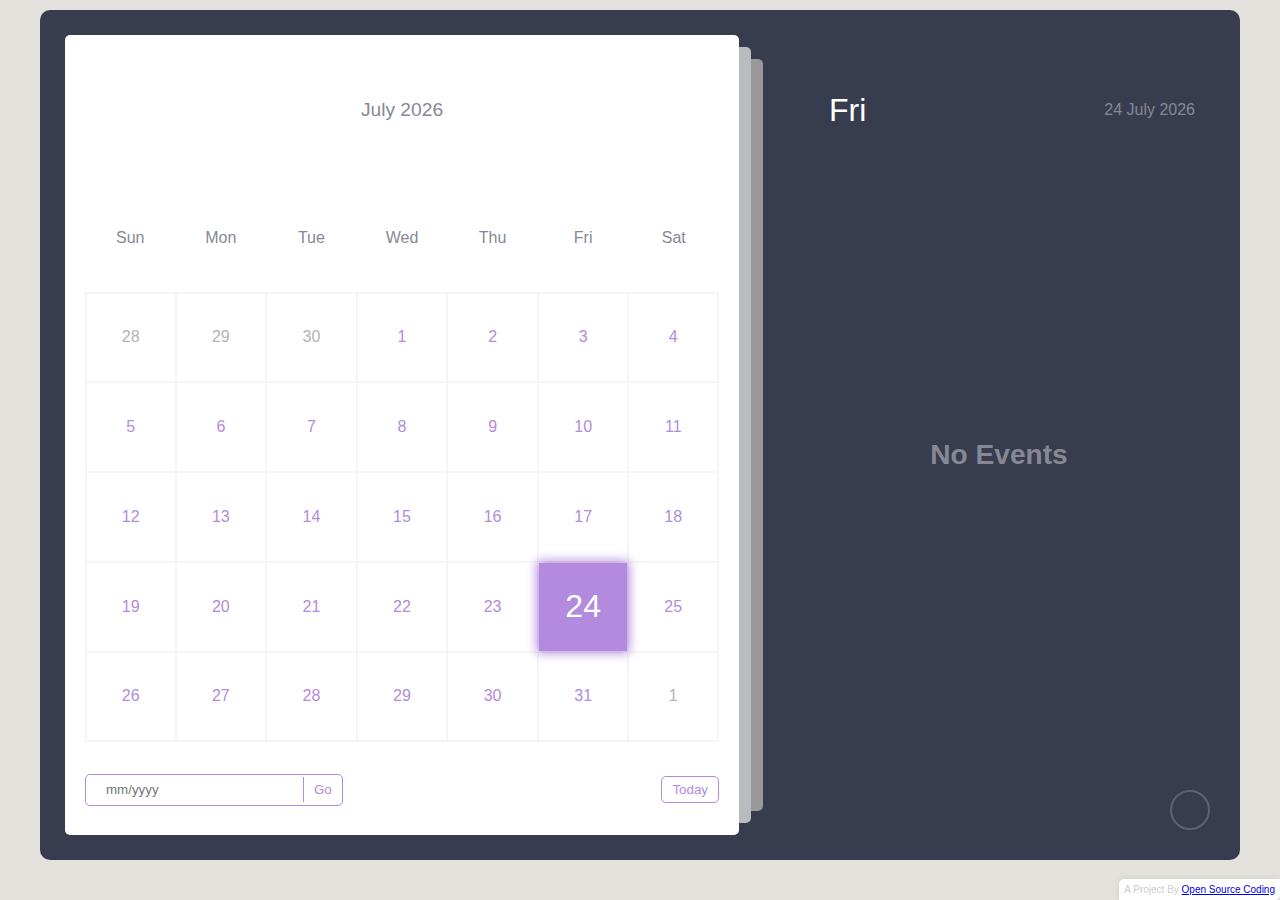
<file: CalanderWithEvents/index.html>
<!DOCTYPE html>
<html lang="en">
  <head>
    <meta charset="UTF-8" />
    <meta http-equiv="X-UA-Compatible" content="IE=edge" />
    <meta name="viewport" content="width=device-width, initial-scale=1.0" />
    <meta
      name="description"
      content="Stay organized with our user-friendly Calendar featuring events, reminders, and a customizable interface. Built with HTML, CSS, and JavaScript. Start scheduling today!"
    />
    <meta
      name="keywords"
      content="calendar, events, reminders, javascript, html, css, open source coding"
    />
    <link
      rel="stylesheet"
      href="https://cdnjs.cloudflare.com/ajax/libs/font-awesome/6.2.0/css/all.min.css"
      integrity="sha512-xh6O/CkQoPOWDdYTDqeRdPCVd1SpvCA9XXcUnZS2FmJNp1coAFzvtCN9BmamE+4aHK8yyUHUSCcJHgXloTyT2A=="
      crossorigin="anonymous"
      referrerpolicy="no-referrer"
    />
    <link rel="stylesheet" href="style.css" />
    <title>Calendar with Events</title>
  </head>
  <body>
    <div class="container">
      <div class="left">
        <div class="calendar">
          <div class="month">
            <i class="fas fa-angle-left prev"></i>
            <div class="date">december 2015</div>
            <i class="fas fa-angle-right next"></i>
          </div>
          <div class="weekdays">
            <div>Sun</div>
            <div>Mon</div>
            <div>Tue</div>
            <div>Wed</div>
            <div>Thu</div>
            <div>Fri</div>
            <div>Sat</div>
          </div>
          <div class="days"></div>
          <div class="goto-today">
            <div class="goto">
              <input type="text" placeholder="mm/yyyy" class="date-input" />
              <button class="goto-btn">Go</button>
            </div>
            <button class="today-btn">Today</button>
          </div>
        </div>
      </div>
      <div class="right">
        <div class="today-date">
          <div class="event-day">wed</div>
          <div class="event-date">12th december 2022</div>
        </div>
        <div class="events"></div>
        <div class="add-event-wrapper">
          <div class="add-event-header">
            <div class="title">Add Event</div>
            <i class="fas fa-times close"></i>
          </div>
          <div class="add-event-body">
            <div class="add-event-input">
              <input type="text" placeholder="Event Name" class="event-name" />
            </div>
            <div class="add-event-input">
              <input
                type="text"
                placeholder="Event Time From"
                class="event-time-from"
              />
            </div>
            <div class="add-event-input">
              <input
                type="text"
                placeholder="Event Time To"
                class="event-time-to"
              />
            </div>
          </div>
          <div class="add-event-footer">
            <button class="add-event-btn">Add Event</button>
          </div>
        </div>
      </div>
      <button class="add-event">
        <i class="fas fa-plus"></i>
      </button>
    </div>
    <script src="script.js"></script>
  </body>
</html>
</file>
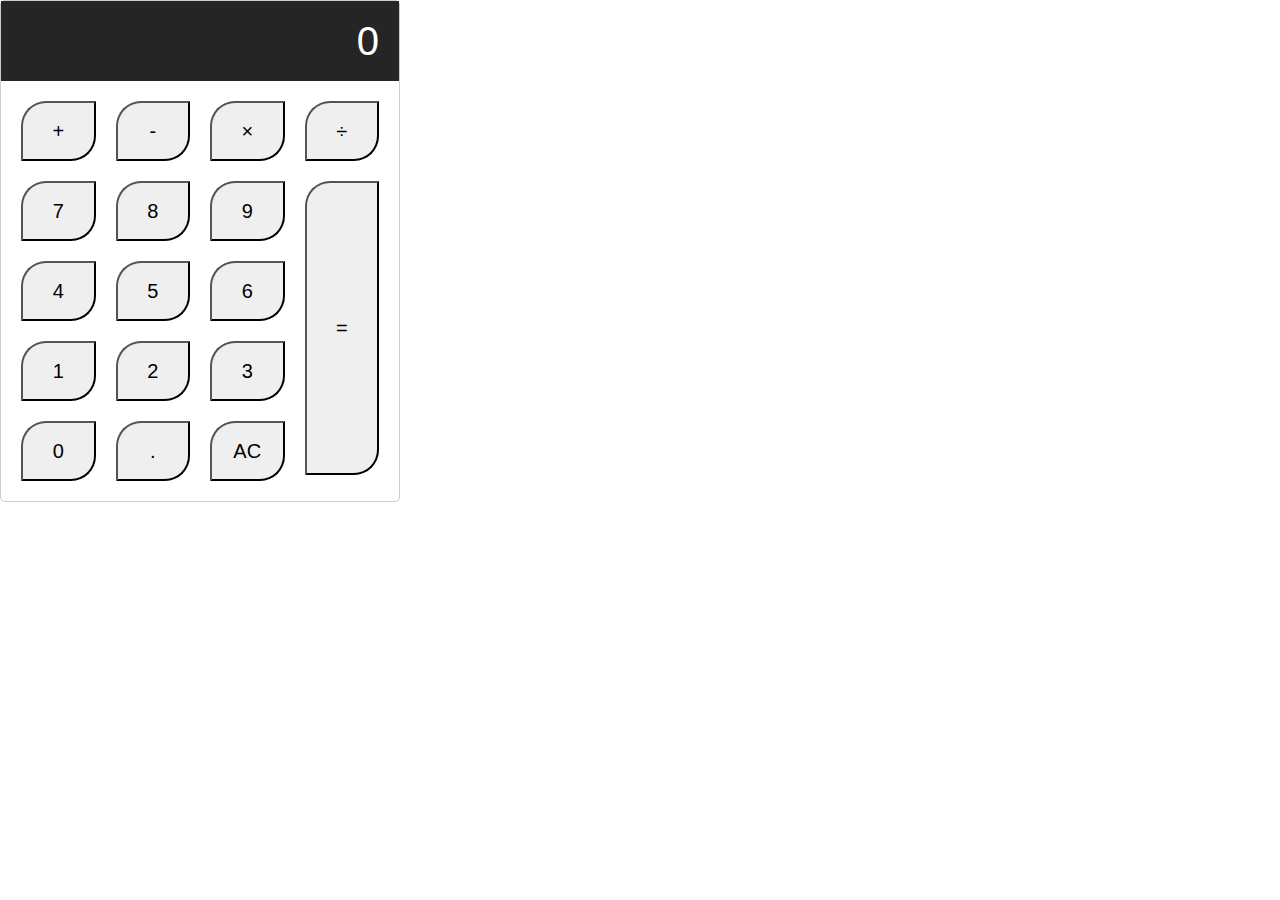
<file: Calculator/index.html>
<!DOCTYPE html>
<html lang="en">
<head>
    <meta charset="UTF-8">
    <meta name="viewport" content="width=device-width, initial-scale=1.0">
    <title>Calculator</title>
    <link rel="stylesheet" href="style.css">
</head>
<body>
    <div class="calculator card">

        <input type="text" class="calculator-screen z-depth-1" value=""  />
      
        <div class="calculator-keys">
      
          <button type="button" class="operator btn btn-info" value="+">+</button>
          <button type="button" class="operator btn btn-info" value="-">-</button>
          <button type="button" class="operator btn btn-info" value="*">&times;</button>
          <button type="button" class="operator btn btn-info" value="/">&divide;</button>
      
          <button type="button" value="7" class="btn btn-light waves-effect">7</button>
          <button type="button" value="8" class="btn btn-light waves-effect">8</button>
          <button type="button" value="9" class="btn btn-light waves-effect">9</button>
      
      
          <button type="button" value="4" class="btn btn-light waves-effect">4</button>
          <button type="button" value="5" class="btn btn-light waves-effect">5</button>
          <button type="button" value="6" class="btn btn-light waves-effect">6</button>
      
      
          <button type="button" value="1" class="btn btn-light waves-effect">1</button>
          <button type="button" value="2" class="btn btn-light waves-effect">2</button>
          <button type="button" value="3" class="btn btn-light waves-effect">3</button>
      
      
          <button type="button" value="0" class="btn btn-light waves-effect">0</button>
          <button type="button" class="decimal function btn btn-secondary" value=".">.</button>
          <button type="button" class="all-clear function btn btn-danger btn-sm" value="all-clear">AC</button>
      
          <button type="button" class="equal-sign operator btn btn-default" value="=">=</button>
      
        </div>
      </div>
      <script src="script.js"></script>
</body>
</html>
</file>
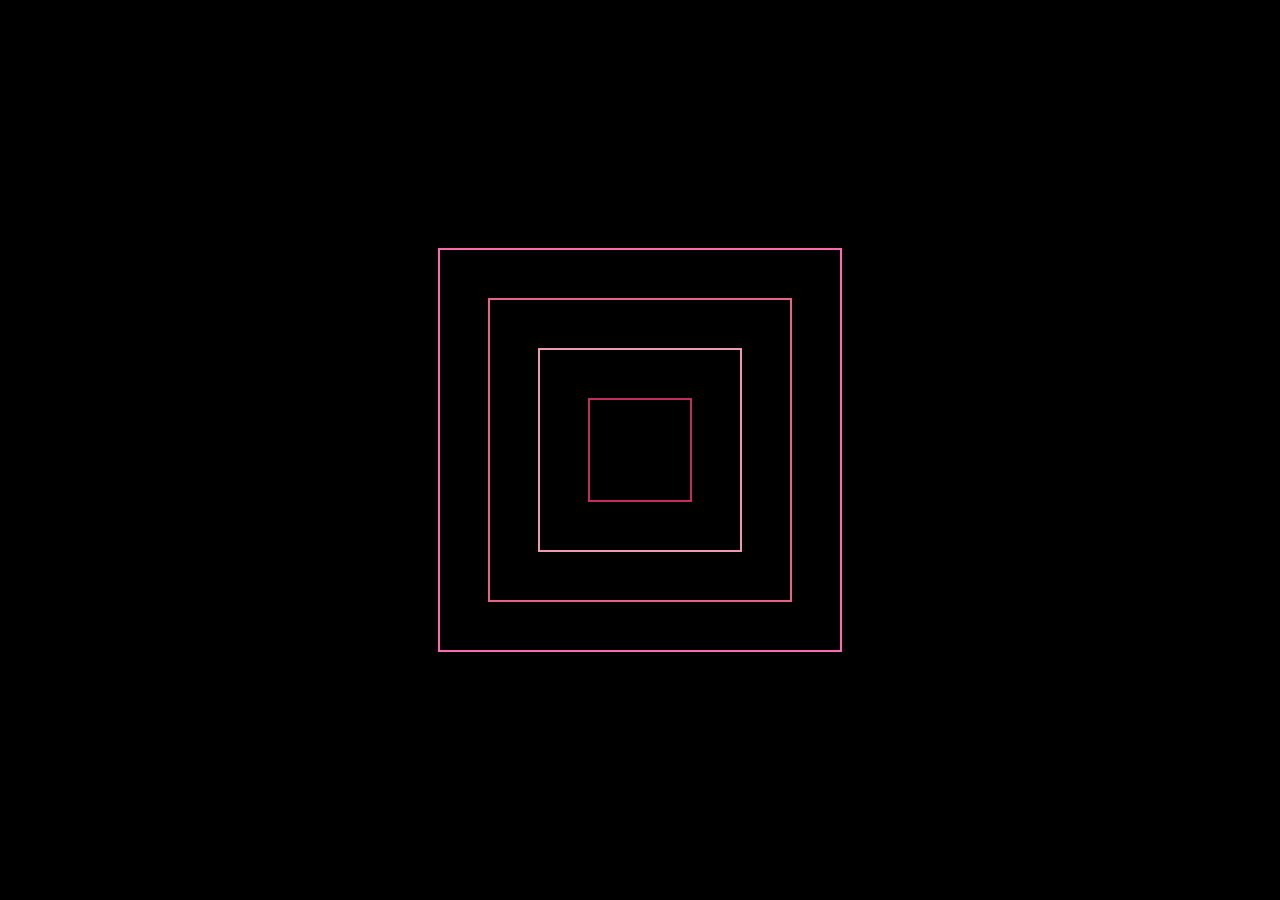
<file: Concentric Square3D/index.html>
<!DOCTYPE html>
<html lang="en">
<head>
    <meta charset="UTF-8">
    <meta name="viewport" content="width=device-width, initial-scale=1.0">
    <title>Document</title>
    <link rel="stylesheet" href="style.css">
    
</head>
<body>
    <div class="tile neon" id="neon">
   <ul class="animated-squares">
    <li class="square square-one"></li>
    <li class="square square-two"></li>
    <li class="square square-three"></li>
    <li class="square square-four"></li>
    <li class="square little-square square-five"></li>
    <li class="square little-square square-six"></li>
    <li class="square little-square square-seven"></li>
    <li class="square little-square square-eight"></li>
    <li class="square tiny-square square-nine"></li>
    <li class="square tiny-square square-ten"></li>
    <li class="square tiny-square square-eleven"></li>
    <li class="square tiny-square square-twelve"></li>
    <li class="square big-square square-thirteen"></li>
    <li class="square big-square square-fourteen"></li>
    <li class="square big-square square-fifteen"></li>
    <li class="square big-square square-sixteen"></li>
   </ul>
</div>
<script src="script.js"></script>
</body>
</html>
</file>
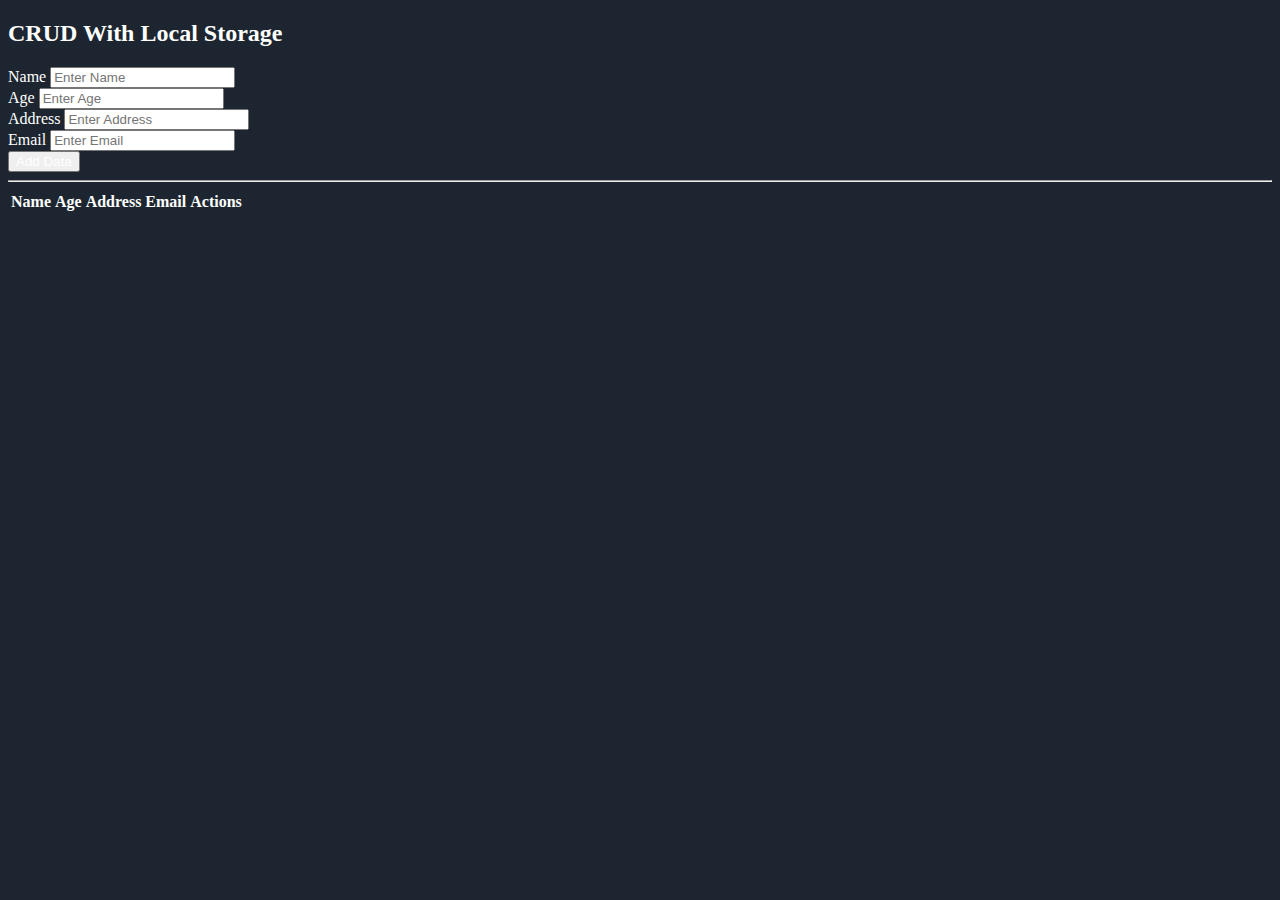
<file: CRUDUsingLS/index.html>
<!DOCTYPE html>
<html lang="en">
<head>
    <meta charset="UTF-8">
    <meta name="viewport" content="width=device-width, initial-scale=1.0">
    <title>CRUD Using LocalStorage</title>
    <link rel="stylesheet" href="style.css">
    <link href="https://cdn.jsdelivr.net/npm/bootstrap@5.3.0/dist/css/bootstrap.min.css" rel="stylesheet" integrity="sha384-9ndCyUaIbzAi2FUVXJi0CjmCapSmO7SnpJef0486qhLnuZ2cdeRhO02iuK6FUUVM" crossorigin="anonymous">
</head>
<body>
    <div class="container">
        <h2 class="mt-5 mb-5">CRUD With Local Storage</h2>
        <div class="mb-5">
            <div class="form-group col-mb6 mb-3">
                <label for="name">Name</label>
                <input type="text" name="name" class="form-control" id="name" placeholder="Enter Name">
            </div>
            <div class="form-group col-mb6 mb-3">
                <label for="age">Age</label>
                <input type="number" name="age" class="form-control" id="age" placeholder="Enter Age">
            </div>
            <div class="form-group col-mb6 mb-3">
                <label for="address">Address</label>
                <input type="text" name="address" class="form-control" id="address" placeholder="Enter Address">
            </div>
            <div class="form-group col-mb6 mb-3">
                <label for="email">Email</label>
                <input type="email" name="email" class="form-control" id="email" placeholder="Enter Email">
            </div>
            <div class="col-lg-12 mt-5">
                <button class="btn btn-success" id="Submit" onclick="AddData()">Add Data</button>
                <button class="btn btn-primary" id="Update">Update</button>

            </div>
        </div>
        <hr>
        <div class="row mt-5">
            <div class="col-12">
                <table class="table table-bordered" id="crudTable">
                    <thead>
                        <tr>
                            <th>Name</th>
                            <th>Age</th>
                            <th>Address</th>
                            <th>Email</th>
                            <th>Actions</th>
                        </tr>
                    </thead>
                    <tbody>

                    </tbody>
                </table>
            </div>
        </div>
    </div>
    <script src="script.js"></script>
</body>
</html>
</file>
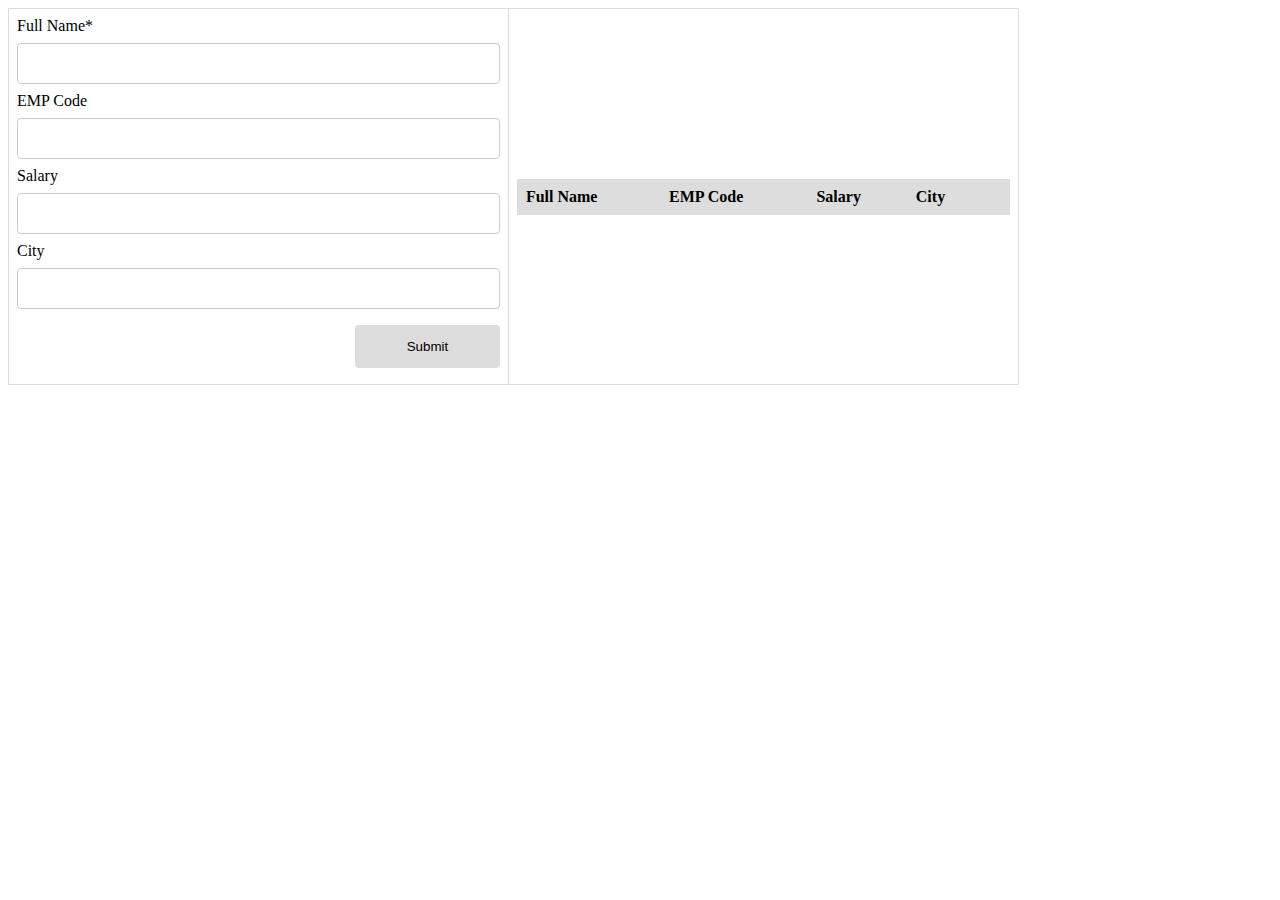
<file: CRUDDemo/CrudHTML.html>
<!DOCTYPE html>
<html lang="en">
<head>
    <meta charset="UTF-8">
    <meta name="viewport" content="width=device-width, initial-scale=1.0">
    <title>CRUD Demo</title>
    <link rel="Stylesheet" href="CrudCSS.css">
</head>
<body>
    <table>
        <tr>
            <td>
                <form onsubmit="event.preventDefault();onFormSubmit();" autocomplete="off">
                    <div>
                        <label>Full Name*</label><label class="validation-error hide" id="fullNameValidationError">This field is required.</label>
                        <input type="text" name="fullName" id="fullName">
                    </div>
                    <div>
                        <label>EMP Code</label>
                        <input type="text" name="empCode" id="empCode">
                    </div>
                    <div>
                        <label>Salary</label>
                        <input type="text" name="salary" id="salary">
                    </div>
                    <div>
                        <label>City</label>
                        <input type="text" name="city" id="city">
                    </div>
                    <div  class="form-action-buttons">
                        <input type="submit" value="Submit">
                    </div>
                </form>
            </td>
            <td>
                <table class="list" id="employeeList">
                    <thead>
                        <tr>
                            <th>Full Name</th>
                            <th>EMP Code</th>
                            <th>Salary</th>
                            <th>City</th>
                            <th></th>
                        </tr>
                    </thead>
                    <tbody>

                    </tbody>
                </table>
            </td>
        </tr>
    </table>
    <script src="CrudJS.js"></script>
</body>
</html>
</file>
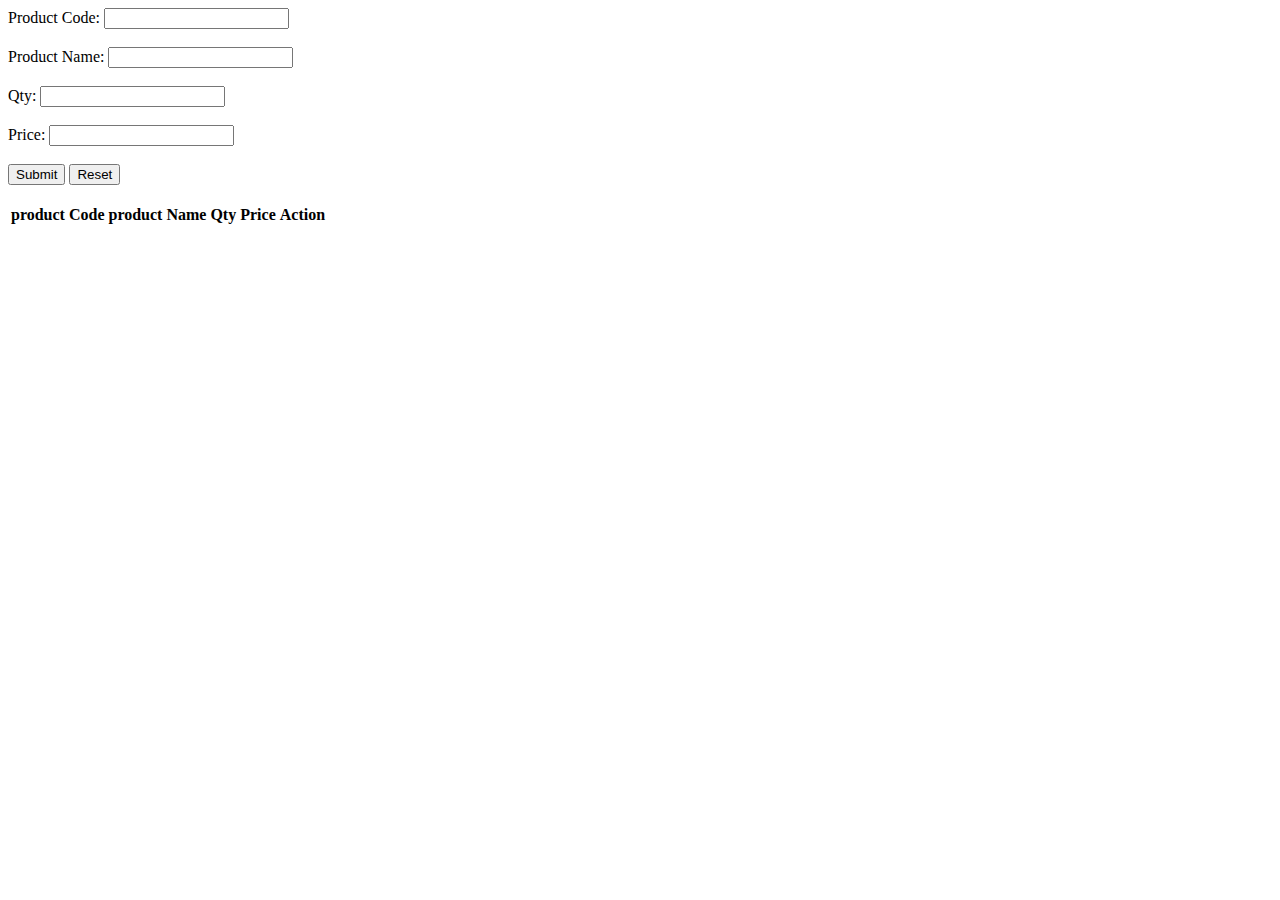
<file: CRUDDemo/Nidi.html>
<!DOCTYPE html>
<html lang="en">
  <head>
    <meta charset="UTF-8" />
    <meta name="viewport" content="width=device-width, initial-scale=1.0" />
    <title>FromData</title>
  </head>
  <body>
    <form id="myForm" onsubmit=" return onFromSubmit(event.preventDefault())">
      <div>
        <label for="productCode">Product Code:</label>
        <input type="text" name="productCode" id="productCode" />
      </div>
      <br />
      <div>
        <label for="product">Product Name:</label>
        <input type="text" name="product" id="product" />
      </div>
      <br />
      <div>
        <label for="qty">Qty:</label>
        <input type="number" name="qty" id="qty" />
      </div>
      <br />
      <div>
        <label for="perprice">Price:</label>
        <input type="number" name="perprice" id="perprice" />
      </div>
      <br />

      <div class="form-action-btn">
        <input type="submit" value="Submit" />
        <input type="reset" value="Reset" />
      </div>
    </form>
    <br />
    <table>
      <thead>
        <tr>
          <th>product Code</th>
          <th>product Name</th>
          <th>Qty</th>
          <th>Price</th>
          <th>Action</th>
        </tr>
      </thead>
      <tbody class="tbody"></tbody>
    </table>
    <script>
      var array = [];

      function onFromSubmit() {
        // store data in object name from data
        var fromData = {};
        var selectedRow=null;

        fromData["productCode"] = document.getElementById("productCode").value;
        fromData["product"] = document.getElementById("product").value;
        fromData["qty"] = document.getElementById("qty").value;
        fromData["perprice"] = document.getElementById("perprice").value;

        array.push(fromData);
        // Call the createTable function to generate the table
        createTable();

        document.getElementById("myForm").reset();
      }

      function createTable() {
        const tbody = document.querySelector(".tbody");

        let html = "";
        for (let i = 0; i < array.length; i++) {
          html += `<tr>
                      <td>${array[i].productCode}</td>
                      <td>${array[i].product}</td>
                      <td>${array[i].qty}</td>
                      <td>${array[i].perprice}</td>
                      <td>
                      <button onClick ='onEdit(this)'>Edit</button>
                      <button onClick ='onDelete(this)'>Delete</button></td>
                      </tr> 
                      `;
        }

        // array.forEach((item) => {

        // });
        // console.log(html);
        tbody.innerHTML = html;
      }
      //  edit and update from data
      function onEdit(id1) {
        selectedRow=id1.parentNode.parentNode;
        

      }

      //  delete button code
      function onDelete(id) {
        // console.log(id); how to get refrence
        id.parentNode.parentNode.remove();
      }
      // edit
    </script>
  </body>
</html>
</file>
<file: CalanderWithEvents/style.css>
:root {
    --primary-clr: #b38add;
  }
  * {
    margin: 0;
    padding: 0;
    box-sizing: border-box;
    font-family: "Poppins", sans-serif;
  }
  /* nice scroll bar */
  ::-webkit-scrollbar {
    width: 5px;
  }
  ::-webkit-scrollbar-track {
    background: #f5f5f5;
    border-radius: 50px;
  }
  ::-webkit-scrollbar-thumb {
    background: var(--primary-clr);
    border-radius: 50px;
  }
  
  body {
    position: relative;
    min-height: 100vh;
    display: flex;
    align-items: center;
    justify-content: center;
    padding-bottom: 30px;
    background-color: #e2e1dc;
  }
  .container {
    position: relative;
    width: 1200px;
    min-height: 850px;
    margin: 0 auto;
    padding: 5px;
    color: #fff;
    display: flex;
  
    border-radius: 10px;
    background-color: #373c4f;
  }
  .left {
    width: 60%;
    padding: 20px;
  }
  .calendar {
    position: relative;
    width: 100%;
    height: 100%;
    display: flex;
    flex-direction: column;
    flex-wrap: wrap;
    justify-content: space-between;
    color: #878895;
    border-radius: 5px;
    background-color: #fff;
  }
  /* set after behind the main element */
  .calendar::before,
  .calendar::after {
    content: "";
    position: absolute;
    top: 50%;
    left: 100%;
    width: 12px;
    height: 97%;
    border-radius: 0 5px 5px 0;
    background-color: #d3d4d6d7;
    transform: translateY(-50%);
  }
  .calendar::before {
    height: 94%;
    left: calc(100% + 12px);
    background-color: rgb(153, 153, 153);
  }
  .calendar .month {
    width: 100%;
    height: 150px;
    display: flex;
    align-items: center;
    justify-content: space-between;
    padding: 0 50px;
    font-size: 1.2rem;
    font-weight: 500;
    text-transform: capitalize;
  }
  .calendar .month .prev,
  .calendar .month .next {
    cursor: pointer;
  }
  .calendar .month .prev:hover,
  .calendar .month .next:hover {
    color: var(--primary-clr);
  }
  .calendar .weekdays {
    width: 100%;
    height: 100px;
    display: flex;
    align-items: center;
    justify-content: space-between;
    padding: 0 20px;
    font-size: 1rem;
    font-weight: 500;
    text-transform: capitalize;
  }
  .weekdays div {
    width: 14.28%;
    height: 100%;
    display: flex;
    align-items: center;
    justify-content: center;
  }
  .calendar .days {
    width: 100%;
    display: flex;
    flex-wrap: wrap;
    justify-content: space-between;
    padding: 0 20px;
    font-size: 1rem;
    font-weight: 500;
    margin-bottom: 20px;
  }
  .calendar .days .day {
    width: 14.28%;
    height: 90px;
    display: flex;
    align-items: center;
    justify-content: center;
    cursor: pointer;
    color: var(--primary-clr);
    border: 1px solid #f5f5f5;
  }
  .calendar .days .day:nth-child(7n + 1) {
    border-left: 2px solid #f5f5f5;
  }
  .calendar .days .day:nth-child(7n) {
    border-right: 2px solid #f5f5f5;
  }
  .calendar .days .day:nth-child(-n + 7) {
    border-top: 2px solid #f5f5f5;
  }
  .calendar .days .day:nth-child(n + 29) {
    border-bottom: 2px solid #f5f5f5;
  }
  
  .calendar .days .day:not(.prev-date, .next-date):hover {
    color: #fff;
    background-color: var(--primary-clr);
  }
  .calendar .days .prev-date,
  .calendar .days .next-date {
    color: #b3b3b3;
  }
  .calendar .days .active {
    position: relative;
    font-size: 2rem;
    color: #fff;
    background-color: var(--primary-clr);
  }
  .calendar .days .active::before {
    content: "";
    position: absolute;
    top: 0;
    left: 0;
    width: 100%;
    height: 100%;
    box-shadow: 0 0 10px 2px var(--primary-clr);
  }
  .calendar .days .today {
    font-size: 2rem;
  }
  .calendar .days .event {
    position: relative;
  }
  .calendar .days .event::after {
    content: "";
    position: absolute;
    bottom: 10%;
    left: 50%;
    width: 75%;
    height: 6px;
    border-radius: 30px;
    transform: translateX(-50%);
    background-color: var(--primary-clr);
  }
  .calendar .days .day:hover.event::after {
    background-color: #fff;
  }
  .calendar .days .active.event::after {
    background-color: #fff;
    bottom: 20%;
  }
  .calendar .days .active.event {
    padding-bottom: 10px;
  }
  .calendar .goto-today {
    width: 100%;
    height: 50px;
    display: flex;
    align-items: center;
    justify-content: space-between;
    gap: 5px;
    padding: 0 20px;
    margin-bottom: 20px;
    color: var(--primary-clr);
  }
  .calendar .goto-today .goto {
    display: flex;
    align-items: center;
    border-radius: 5px;
    overflow: hidden;
    border: 1px solid var(--primary-clr);
  }
  .calendar .goto-today .goto input {
    width: 100%;
    height: 30px;
    outline: none;
    border: none;
    border-radius: 5px;
    padding: 0 20px;
    color: var(--primary-clr);
    border-radius: 5px;
  }
  .calendar .goto-today button {
    padding: 5px 10px;
    border: 1px solid var(--primary-clr);
    border-radius: 5px;
    background-color: transparent;
    cursor: pointer;
    color: var(--primary-clr);
  }
  .calendar .goto-today button:hover {
    color: #fff;
    background-color: var(--primary-clr);
  }
  .calendar .goto-today .goto button {
    border: none;
    border-left: 1px solid var(--primary-clr);
    border-radius: 0;
  }
  .container .right {
    position: relative;
    width: 40%;
    min-height: 100%;
    padding: 20px 0;
  }
  
  .right .today-date {
    width: 100%;
    height: 50px;
    display: flex;
    flex-wrap: wrap;
    gap: 10px;
    align-items: center;
    justify-content: space-between;
    padding: 0 40px;
    padding-left: 70px;
    margin-top: 50px;
    margin-bottom: 20px;
    text-transform: capitalize;
  }
  .right .today-date .event-day {
    font-size: 2rem;
    font-weight: 500;
  }
  .right .today-date .event-date {
    font-size: 1rem;
    font-weight: 400;
    color: #878895;
  }
  .events {
    width: 100%;
    height: 100%;
    max-height: 600px;
    overflow-x: hidden;
    overflow-y: auto;
    display: flex;
    flex-direction: column;
    padding-left: 4px;
  }
  .events .event {
    position: relative;
    width: 95%;
    min-height: 70px;
    display: flex;
    justify-content: center;
    flex-direction: column;
    gap: 5px;
    padding: 0 20px;
    padding-left: 50px;
    color: #fff;
    background: linear-gradient(90deg, #3f4458, transparent);
    cursor: pointer;
  }
  /* even event */
  .events .event:nth-child(even) {
    background: transparent;
  }
  .events .event:hover {
    background: linear-gradient(90deg, var(--primary-clr), transparent);
  }
  .events .event .title {
    display: flex;
    align-items: center;
    pointer-events: none;
  }
  .events .event .title .event-title {
    font-size: 1rem;
    font-weight: 400;
    margin-left: 20px;
  }
  .events .event i {
    color: var(--primary-clr);
    font-size: 0.5rem;
  }
  .events .event:hover i {
    color: #fff;
  }
  .events .event .event-time {
    font-size: 0.8rem;
    font-weight: 400;
    color: #878895;
    margin-left: 15px;
    pointer-events: none;
  }
  .events .event:hover .event-time {
    color: #fff;
  }
  /* add tick in event after */
  .events .event::after {
    content: "✓";
    position: absolute;
    top: 50%;
    right: 0;
    font-size: 3rem;
    line-height: 1;
    display: none;
    align-items: center;
    justify-content: center;
    opacity: 0.3;
    color: var(--primary-clr);
    transform: translateY(-50%);
  }
  .events .event:hover::after {
    display: flex;
  }
  .add-event {
    position: absolute;
    bottom: 30px;
    right: 30px;
    width: 40px;
    height: 40px;
    display: flex;
    align-items: center;
    justify-content: center;
    font-size: 1rem;
    color: #878895;
    border: 2px solid #878895;
    opacity: 0.5;
    border-radius: 50%;
    background-color: transparent;
    cursor: pointer;
  }
  .add-event:hover {
    opacity: 1;
  }
  .add-event i {
    pointer-events: none;
  }
  .events .no-event {
    width: 100%;
    height: 100%;
    display: flex;
    align-items: center;
    justify-content: center;
    font-size: 1.5rem;
    font-weight: 500;
    color: #878895;
  }
  .add-event-wrapper {
    position: absolute;
    bottom: 100px;
    left: 50%;
    width: 90%;
    max-height: 0;
    overflow: hidden;
    border-radius: 5px;
    background-color: #fff;
    transform: translateX(-50%);
    transition: max-height 0.5s ease;
  }
  .add-event-wrapper.active {
    max-height: 300px;
  }
  .add-event-header {
    width: 100%;
    height: 50px;
    display: flex;
    align-items: center;
    justify-content: space-between;
    padding: 0 20px;
    color: #373c4f;
    border-bottom: 1px solid #f5f5f5;
  }
  .add-event-header .close {
    font-size: 1.5rem;
    cursor: pointer;
  }
  .add-event-header .close:hover {
    color: var(--primary-clr);
  }
  .add-event-header .title {
    font-size: 1.2rem;
    font-weight: 500;
  }
  .add-event-body {
    width: 100%;
    height: 100%;
    display: flex;
    flex-direction: column;
    gap: 5px;
    padding: 20px;
  }
  .add-event-body .add-event-input {
    width: 100%;
    height: 40px;
    display: flex;
    align-items: center;
    justify-content: space-between;
    gap: 10px;
  }
  .add-event-body .add-event-input input {
    width: 100%;
    height: 100%;
    outline: none;
    border: none;
    border-bottom: 1px solid #f5f5f5;
    padding: 0 10px;
    font-size: 1rem;
    font-weight: 400;
    color: #373c4f;
  }
  .add-event-body .add-event-input input::placeholder {
    color: #a5a5a5;
  }
  .add-event-body .add-event-input input:focus {
    border-bottom: 1px solid var(--primary-clr);
  }
  .add-event-body .add-event-input input:focus::placeholder {
    color: var(--primary-clr);
  }
  .add-event-footer {
    display: flex;
    align-items: center;
    justify-content: center;
    padding: 20px;
  }
  .add-event-footer .add-event-btn {
    height: 40px;
    font-size: 1rem;
    font-weight: 500;
    outline: none;
    border: none;
    color: #fff;
    background-color: var(--primary-clr);
    border-radius: 5px;
    cursor: pointer;
    padding: 5px 10px;
    border: 1px solid var(--primary-clr);
  }
  .add-event-footer .add-event-btn:hover {
    background-color: transparent;
    color: var(--primary-clr);
  }
  
  /* media queries */
  
  @media screen and (max-width: 1000px) {
    body {
      align-items: flex-start;
      justify-content: flex-start;
    }
    .container {
      min-height: 100vh;
      flex-direction: column;
      border-radius: 0;
    }
    .container .left {
      width: 100%;
      height: 100%;
      padding: 20px 0;
    }
    .container .right {
      width: 100%;
      height: 100%;
      padding: 20px 0;
    }
    .calendar::before,
    .calendar::after {
      top: 100%;
      left: 50%;
      width: 97%;
      height: 12px;
      border-radius: 0 0 5px 5px;
      transform: translateX(-50%);
    }
    .calendar::before {
      width: 94%;
      top: calc(100% + 12px);
    }
    .events {
      padding-bottom: 340px;
    }
    .add-event-wrapper {
      bottom: 100px;
    }
  }
  /* @media screen and (max-width: 500px) {
    .calendar .month {
      height: 75px;
    }
    .calendar .weekdays {
      height: 50px;
    }
    .calendar .days .day {
      height: 40px;
      font-size: 0.8rem;
    }
    .calendar .days .day.active,
    .calendar .days .day.today {
      font-size: 1rem;
    }
    .right .today-date {
      padding: 20px;
    }
  } */
  
  .credits {
    position: absolute;
    bottom: 0;
    left: 0;
    right: 0;
    text-align: center;
    padding: 10px;
    font-size: 12px;
    color: #fff;
    background-color: #b38add;
  }
  .credits a {
    color: #fff;
    text-decoration: none;
    font-weight: 600;
  }
  .credits a:hover {
    text-decoration: underline;
  }
</file>
<file: Calculator/style.css>
html {
    font-size: 62.5%;
    box-sizing: border-box;
  }
  
  *,
  *::before,
  *::after {
    margin: 0;
    padding: 0;
    box-sizing: inherit;
  }
  
  .calculator {
    border: 1px solid #ccc;
    border-radius: 5px;
    width: 400px;
  }
  
  .calculator-screen {
    width: 100%;
    height: 80px;
    border: none;
    background-color: #252525;
    color: #fff;
    text-align: right;
    padding-right: 20px;
    padding-left: 10px;
    font-size: 4rem;
  }
  
  button {
    height: 60px;
    font-size: 2rem!important;
    border-radius: 25px 0px;
  }
  
  .equal-sign {
    height: 98%;
    grid-area: 2 / 4 / 6 / 5;
  }
  
  .calculator-keys {
    display: grid;
    grid-template-columns: repeat(4, 1fr);
    grid-gap: 20px;
    padding: 20px;
  }
</file>
<file: CRUDUsingLS/style.css>
body{
    background: #1d2630;
}
*{
    color: #fff;
}
#Update{
    display: none;
}
</file>
<file: CRUDDemo/CrudCSS.css>
body > table{
    width: 80%;
}

table{
    border-collapse: collapse;
}
table.list{
    width:100%;
}

td, th {
    border: 1px solid #dddddd;
    text-align: left;
    padding: 8px;
}
tr:nth-child(even),table.list thead>tr {
    background-color: #dddddd;
}

input[type=text], input[type=number] {
    width: 100%;
    padding: 12px 20px;
    margin: 8px 0;
    display: inline-block;
    border: 1px solid #ccc;
    border-radius: 4px;
    box-sizing: border-box;
}

input[type=submit]{
    width: 30%;
    background-color: #ddd;
    color: #000;
    padding: 14px 20px;
    margin: 8px 0;
    border: none;
    border-radius: 4px;
    cursor: pointer;
}

form div.form-action-buttons{
    text-align: right;
}

a{
    cursor: pointer;
    text-decoration: underline;
    color: #0000ee;
    margin-right: 4px;
}

label.validation-error{
    color:   red;
    margin-left: 5px;
}

.hide{
    display:none;
}
</file>
<file: Concentric Square3D/style.css>
* {
    padding: 0;
    margin: 0;
  }
  
  .animated-squares{
    height: 100vh;
    width: 100vw;
    overflow: hidden;
    list-style: none;
    display: flex;
    justify-content: center;
    align-items: center;
    padding: 0;
    background-color: black;
    margin: 0;
    cursor: pointer;
  
    .square {
      height:300px;
      width: 300px;
      position: absolute;
      border: 2px solid #e6638b
    }
    .big-square {
      height: 400px;
      width: 400px;
      border: 2px solid hotpink;
    }
    .little-square {
      height: 200px;
      width: 200px;
      border: 2px solid #ee99b3;
    }
    .tiny-square {
      height: 100px;
      width: 100px;
      border: 2px solid #C52C5B;
    }
  }
  
  .start-rotation {
    animation-iteration-count: 3;
  
    .square-one {
      animation:spin 2s linear 5;
      animation-delay: 2s;
    }
    .square-two {
      animation:spin 3s linear 5;
      animation-delay: 2s;
    }
    .square-three {
      animation:spin 4s linear 5;
      animation-delay: 2s;
    }
    .square-four {
      animation:spin 5s linear 5;
      animation-delay: 2s;
    }
    .square-five {
      animation:spin 2s linear 5;
      animation-delay: 1s;
    }
    .square-six {
      animation:spin 3s linear 5;
      animation-delay: 1s;
    }
    .square-seven {
      animation:spin 4s linear 5;
      animation-delay: 1s;
    }
    .square-eight {
      animation:spin 5s linear 5;
      animation-delay: 1s;
    }
    .square-nine {
      animation:spin 2s linear 5;
    }
    .square-ten {
      animation:spin 3s linear 5;
    }
    .square-eleven {
      animation:spin 4s linear 5;
    }
    .square-twelve {
      animation:spin 5s linear 5;
    }
    .square-thirteen {
      animation:spin 2s linear 5;
      animation-delay: 3s;
    }
    .square-fourteen {
      animation:spin 3s linear 5;
      animation-delay: 3s;
    }
    .square-fifteen {
      animation:spin 4s linear 5;
      animation-delay: 3s;
    }
    .square-sixteen {
      animation:spin 5s linear 5;
      animation-delay: 3s;
    }
  }
  
  @keyframes spin {
    100% {
      transform:rotate(360deg);
    }
  }
</file>
